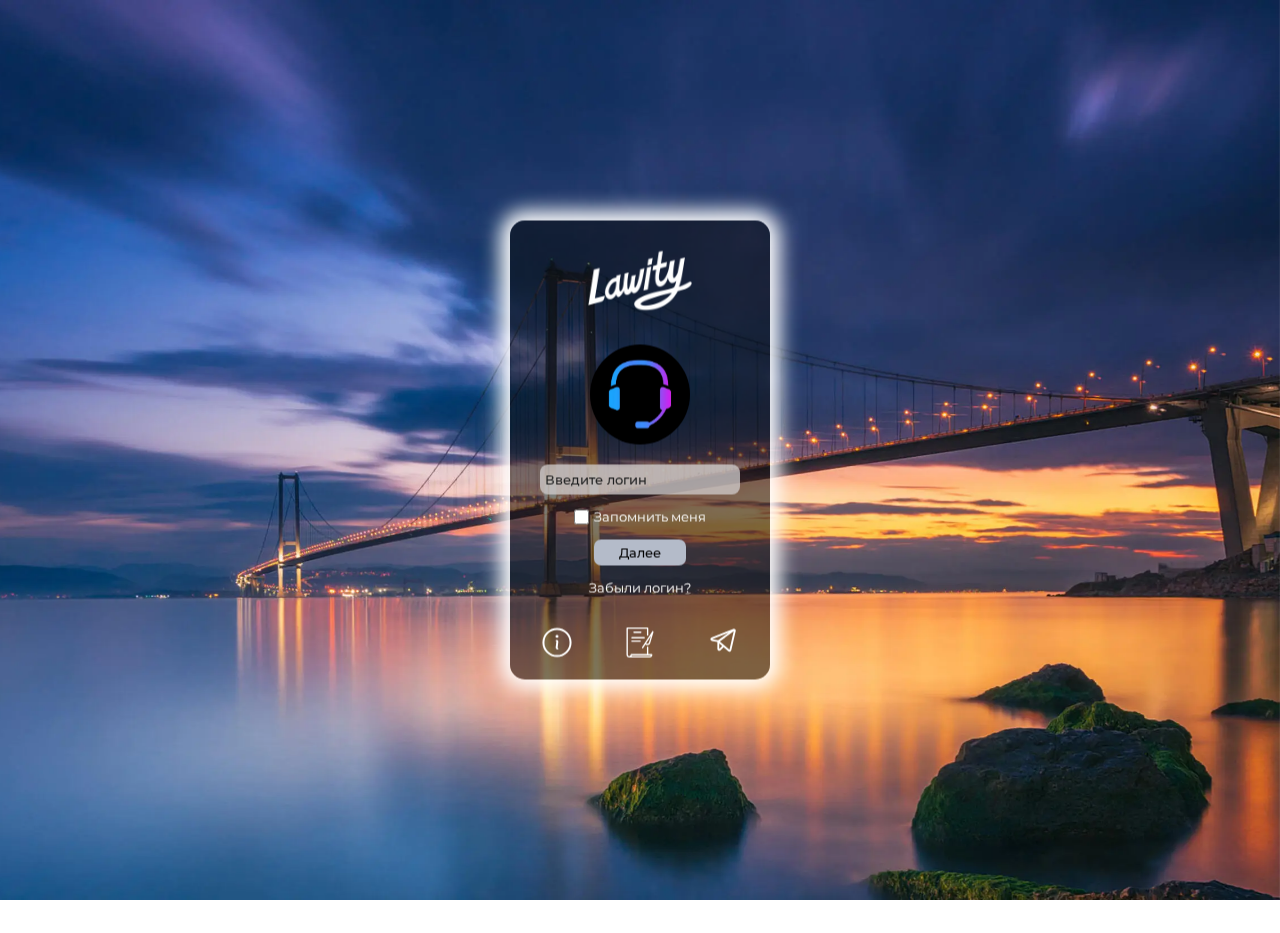
<file: index.html>
<!DOCTYPE html>
<html lang="en">
<head>
    <meta charset="UTF-8">
    <meta http-equiv="X-UA-Compatible" content="IE=edge">
    <meta name="viewport" content="width=device-width, initial-scale=1.0">
    <link rel="stylesheet" href="master.css">  
    <link rel="stylesheet" type="text/css" href="./slick/slick.css">
    <title>Document</title>
</head>
<body>

   <section class="background-cover slick">
        <div class="slide slide--1"></div>

        <div class="slide slide--2"></div>

        <div class="slide slide--3"></div>

        <div class="slide slide--4"></div>

        <div class="slide slide--5"></div>

        <div class="slide slide--6"></div>

        <div class="slide slide--7"></div>
    </section>
    <div class="cont">
        <div class="flip-container">
            <div class="flipper">
                <form action="" method="post" class="form"></form>
                    <div class="front">
                        <div class="logo"><img src="img/top_logolawity4.png" alt=""></div>
                        <img src="img/ava2.jpg" alt="" class="avatar">
                        <div class="input">
                            <input class="input__text" type="text" placeholder="Введите логин">
                            <label class="chackbox"><input type="checkbox" name="" id=""> Запомнить меня</label>
                            <input class="input__button button" type="button" value="Далее">
                            <div class="question">Забыли логин?</div>
                        </div> 
                        <div class="info">
                            <img class="contacts"  src="img/info_circle_outline_icon_175539.svg" alt="contacts" srcset="">
                            <img class="dogovor" src="img/dogovor.svg" alt="dogovor" srcset="">
                            <a target="_blank" href="https://t.me/mplawity"><img class="telegram" src="img/telega.svg" alt="telegram" srcset=""></a>                    
                        </div> 
                    </div>
                    <div class="back">
                        <div class="logo"><img src="img/top_logolawity4.png" alt=""></div>
                        <img src="img/ava.jpg" alt="" class="avatar">
                        <div class="hello">Привет, <b>Admin</b></div>
                        <div class="input">
                            <input class="input__text" type="password" placeholder="Введите пароль">
                            <span><input class="input__button exit" type="button" value="&#9001;"> <input type="submit" value="&#9002;" name="send"></span>
                            <div class="question">Забыли пароль?</div>
                        </div> 
                        <div class="info">
                            <img class="contacts" src="img/info_circle_outline_icon_175539.svg" alt="contacts" srcset="">
                            <img class="dogovor" src="img/dogovor.svg" alt="dogovor" srcset="">
                            <a target="_blank" href="https://t.me/mplawity"><img class="telegram" src="img/telega.svg" alt="telegram" srcset=""></a>           
                        </div> 
                    </div>
                </form>
            </div>                       
        </div>   
    </div>
     <div class="contacts__modal">
           <div class="contacts__info">           
                <a href="https://t.me/lawityhelpdeskbot">
                    <svg xmlns="http://www.w3.org/2000/svg" data-name="Layer 1" viewBox="0 0 24 24" width="24"
                        height="24">
                        <path d="M22.26465,2.42773a2.04837,2.04837,0,0,0-2.07813-.32421L2.26562,9.33887a2.043,2.043,0,0,0,.1045,3.81836l3.625,1.26074,2.0205,6.68164A.998.998,0,0,0,8.134,21.352c.00775.012.01868.02093.02692.03259a.98844.98844,0,0,0,.21143.21576c.02307.01758.04516.03406.06982.04968a.98592.98592,0,0,0,.31073.13611l.01184.001.00671.00287a1.02183,1.02183,0,0,0,.20215.02051c.00653,0,.01233-.00312.0188-.00324a.99255.99255,0,0,0,.30109-.05231c.02258-.00769.04193-.02056.06384-.02984a.9931.9931,0,0,0,.20429-.11456,250.75993,250.75993,0,0,1,.15222-.12818L12.416,18.499l4.03027,3.12207a2.02322,2.02322,0,0,0,1.24121.42676A2.05413,2.05413,0,0,0,19.69531,20.415L22.958,4.39844A2.02966,2.02966,0,0,0,22.26465,2.42773ZM9.37012,14.73633a.99357.99357,0,0,0-.27246.50586l-.30951,1.504-.78406-2.59307,4.06525-2.11695ZM17.67188,20.04l-4.7627-3.68945a1.00134,1.00134,0,0,0-1.35352.11914l-.86541.9552.30584-1.48645,7.083-7.083a.99975.99975,0,0,0-1.16894-1.59375L6.74487,12.55432,3.02051,11.19141,20.999,3.999Z"
                            fill="#8d9498" class="color000 svgShape"></path>
                    </svg>
                    <span>Тех поддержка</span>
                </a>
                <a href="tel:+74957774205">
                    <svg xmlns="http://www.w3.org/2000/svg" viewBox="0 0 16 16" width="24" height="24">
                        <path fill="#8d9498"
                            d="M12.2 10c-1.1-.1-1.7 1.4-2.5 1.8C8.4 12.5 6 10 6 10S3.5 7.6 4.1 6.3c.5-.8 2-1.4 1.9-2.5-.1-1-2.3-4.6-3.4-3.6C.2 2.4 0 3.3 0 5.1c-.1 3.1 3.9 7 3.9 7 .4.4 3.9 4 7 3.9 1.8 0 2.7-.2 4.9-2.6 1-1.1-2.5-3.3-3.6-3.4z"
                            class="color444 svgShape"></path>
                    </svg>
                    <span>+7(495)777-42-05</span>
                </a>

                <a href="mailto:marketplace@lawity.ru">
                    <svg xmlns="http://www.w3.org/2000/svg" viewBox="0 0 24 24" width="24" height="24">
                        <path d="M20 4H4c-1.1 0-1.99.9-1.99 2L2 18c0 1.1.9 2 2 2h16c1.1 0 2-.9 2-2V6c0-1.1-.9-2-2-2zm-1 14H5c-.55 0-1-.45-1-1V8l6.94 4.34c.65.41 1.47.41 2.12 0L20 8v9c0 .55-.45 1-1 1zm-7-7L4 6h16l-8 5z"
                            fill="#8d9498" class="color000 svgShape"></path>
                    </svg>
                    <span>marketplace@lawity.ru</span>
                </a>
            </div>  
        <div class="contacts__info-adress">© 2020 - CRM-система представляется в пользование по договору оферты
            Данная система разработана Маркетплейсом Рекламы и CRM систем "Lawity" Любое использование материалов Сайта из защищенных разделов Сайта, а также из всех его подразделов посредством воспроизведения в какой-либо форме, каким-либо способом запрещается, защищены законодательством об авторских правах, являясь интеллектуальной собственностью ИП Васильева М.В. (ОГРНИП: 318502700081368)140185, Московская область, г. Жуковский,л., Амет-хан Султана, д. 7А</div>         
    </div>
    <div class="contacts__modal-mobile">
        <div class="contacts__modal-close">
            <img src="img/close.svg" alt="close" srcset="">
        </div> 
        <div class="contacts__mobile">
            <div class="contacts__info-mobile">           
                <a href="https://t.me/lawityhelpdeskbot">
                    <svg xmlns="http://www.w3.org/2000/svg" data-name="Layer 1" viewBox="0 0 24 24" width="24"
                        height="24">
                        <path d="M22.26465,2.42773a2.04837,2.04837,0,0,0-2.07813-.32421L2.26562,9.33887a2.043,2.043,0,0,0,.1045,3.81836l3.625,1.26074,2.0205,6.68164A.998.998,0,0,0,8.134,21.352c.00775.012.01868.02093.02692.03259a.98844.98844,0,0,0,.21143.21576c.02307.01758.04516.03406.06982.04968a.98592.98592,0,0,0,.31073.13611l.01184.001.00671.00287a1.02183,1.02183,0,0,0,.20215.02051c.00653,0,.01233-.00312.0188-.00324a.99255.99255,0,0,0,.30109-.05231c.02258-.00769.04193-.02056.06384-.02984a.9931.9931,0,0,0,.20429-.11456,250.75993,250.75993,0,0,1,.15222-.12818L12.416,18.499l4.03027,3.12207a2.02322,2.02322,0,0,0,1.24121.42676A2.05413,2.05413,0,0,0,19.69531,20.415L22.958,4.39844A2.02966,2.02966,0,0,0,22.26465,2.42773ZM9.37012,14.73633a.99357.99357,0,0,0-.27246.50586l-.30951,1.504-.78406-2.59307,4.06525-2.11695ZM17.67188,20.04l-4.7627-3.68945a1.00134,1.00134,0,0,0-1.35352.11914l-.86541.9552.30584-1.48645,7.083-7.083a.99975.99975,0,0,0-1.16894-1.59375L6.74487,12.55432,3.02051,11.19141,20.999,3.999Z"
                            fill="#8d9498" class="color000 svgShape"></path>
                    </svg>
                    <span>Тех поддержка</span>
                </a>
                <a href="tel:+74957774205">
                    <svg xmlns="http://www.w3.org/2000/svg" viewBox="0 0 16 16" width="24" height="24">
                        <path fill="#8d9498"
                            d="M12.2 10c-1.1-.1-1.7 1.4-2.5 1.8C8.4 12.5 6 10 6 10S3.5 7.6 4.1 6.3c.5-.8 2-1.4 1.9-2.5-.1-1-2.3-4.6-3.4-3.6C.2 2.4 0 3.3 0 5.1c-.1 3.1 3.9 7 3.9 7 .4.4 3.9 4 7 3.9 1.8 0 2.7-.2 4.9-2.6 1-1.1-2.5-3.3-3.6-3.4z"
                            class="color444 svgShape"></path>
                    </svg>
                    <span>+7(495)777-42-05</span>
                </a>

                <a href="mailto:marketplace@lawity.ru">
                    <svg xmlns="http://www.w3.org/2000/svg" viewBox="0 0 24 24" width="24" height="24">
                        <path d="M20 4H4c-1.1 0-1.99.9-1.99 2L2 18c0 1.1.9 2 2 2h16c1.1 0 2-.9 2-2V6c0-1.1-.9-2-2-2zm-1 14H5c-.55 0-1-.45-1-1V8l6.94 4.34c.65.41 1.47.41 2.12 0L20 8v9c0 .55-.45 1-1 1zm-7-7L4 6h16l-8 5z"
                            fill="#8d9498" class="color000 svgShape"></path>
                    </svg>
                    <span>marketplace@lawity.ru</span>
                </a>
            </div>  
            <div class="contacts__info-adress contacts__adress-mobile">
                © 2020 - CRM-система представляется в пользование по договору оферты
            Данная система разработана Маркетплейсом Рекламы и CRM систем "Lawity" Любое использование материалов Сайта из защищенных разделов Сайта, а также из всех его подразделов посредством воспроизведения в какой-либо форме, каким-либо способом запрещается, защищены законодательством об авторских правах, являясь интеллектуальной собственностью ИП Васильева М.В. (ОГРНИП: 318502700081368)140185, Московская область, г. Жуковский,л., Амет-хан Султана, д. 7А
            </div>  
        </div>
              
    </div>
    <script src="https://code.jquery.com/jquery-2.2.0.min.js" type="text/javascript"></script>
    <script src="./slick/slick.js" type="text/javascript" charset="utf-8"></script>
    <script>
        let flipper = document.querySelector('.flipper');
        document.addEventListener('click', function(e) {
            if (e.target.classList.contains('button')) {
                flipper.style.transform = "rotateY(180deg)"; 
            }
            if (e.target.classList.contains('exit')) {
                flipper.style.transform = "rotateY(0deg)"; 
            }
        });

        const contacts__modal = document.querySelector('.contacts__modal');
        const contacts__modal_mobile = document.querySelector('.contacts__modal-mobile');
        const contacts__modal_close= document.querySelector('.contacts__modal-close');
        const contacts = document.querySelectorAll(".contacts");
        for (let i = 0; i < contacts.length; i++) {
            contacts[i].onclick = ()=>{
                console.log(1)
                if(contacts__modal.classList.contains("active__modal")){
                        contacts__modal.style.transform = "scale(0)";
                        contacts__modal.classList.remove("active__modal");
                }else{
                        contacts__modal.style.transform = "scale(1)";
                        contacts__modal.classList.add("active__modal");
                    }
            }
        }
        
        document.onclick = (e)=>{
            if (e.target.className != "contacts") {             
                    if(contacts__modal.style.transform = "scale(1)"){
                        contacts__modal.style.transform = "scale(0)";
                        contacts__modal.classList.remove("active__modal");
                    }                 
            }         
        }
        if (screen.width < 415) {
            for (let i = 0; i < contacts.length; i++) {
            contacts[i].onclick = ()=>{
                contacts__modal_mobile.classList.add("showAnimationModal");
                setTimeout(() => contacts__modal_mobile.classList.remove('showAnimationModal'), 500); 
                contacts__modal_mobile.style.display = 'block';
            }
            }
        }
        contacts__modal_close.onclick = () =>{
            contacts__modal_mobile.classList.add("hideAnimationModal");
            setTimeout(() => contacts__modal_mobile.classList.remove('hideAnimationModal'), 500); 
            setTimeout(() => contacts__modal_mobile.style.display = 'none', 300);
        }

        let slidesNumber = $('.slick').children().length;// get the number of slides
        $( document ).ready(function() {
            $('.slick').slick({
                    autoplay:true,
                    initialSlide: Math.floor(Math.random() * slidesNumber),
                    autoplaySpeed:7000,
                    speed:2000,
                    arrows:false,
                    fade:true,
                    infinite:true,
                    mobileFirst:true,
                    pauseOnFocus:false,
                    pauseOnHover:false,
                    swipe:false,
                    TouchMove:false,
                })
        });
    </script>
</body>
</html>
</file>
<file: master.css>
@import url('https://fonts.googleapis.com/css2?family=Montserrat:wght@400;500&display=swap');
:root{
    --ffMontserrat: 'Montserrat', sans-serif;
}
*{
    margin: 0;
    padding: 0;
    box-sizing: border-box;
}
body{
    position: relative;
    max-width: 100%;
    overflow:hidden;
}
.cont{
    width: 100%;
    height: 100vh;
    background-size: cover;
    background-position: center;
    display: grid;
    justify-items: center;
    align-items: center;
    -webkit-transition:  background 0.3s;
    -moz-transition:  background 0.3s;
    -o-transition: background 0.3s;
    transition: background 0.3s;
    position: absolute;
    top: 0;
    left: 0;
}
.slide {
    height: 100vh;
    background-position: center center;
    background-repeat: no-repeat;
    background-size: cover;
    background-image: url(img/back_1.webp);
  }
  .slide--1{
    background-image: url(img/back_1.webp);
  }
  .slide--2{
    background-image: url(img/back_2.webp);
  }
  .slide--3{
    background-image: url(img/back_3.webp);
  }
form{
    color: white;
}
.logo img{
   max-width: 200px;
}
.avatar{
    width: 100px;
    height: 100px;
    margin: 20px 0;
    border-radius: 50px;
    object-fit: cover;
}
.hello{
    font-family: var(--ffMontserrat);
    padding-bottom: 15px;
}
.input{
    display: flex;
    flex-direction: column;
    align-items: center;
    gap: 15px;
    font-family: var(--ffMontserrat);
    font-size: .8rem;  
}
.input__text{
    width: 200px;
    height: 30px;
    outline: none;
    border-radius: 8px;
    padding: 5px;
    border: none;
    background: rgba(208, 204, 204, 0.752);
    font-family: var(--ffMontserrat);
    font-weight: 500;
}
.input__text::placeholder{
    color: rgb(30, 31, 32);
    font-family: var(--ffMontserrat);
    font-weight: 500;
}
.input__text:focus{
    box-shadow: 0 0 10px 1px white;
}
.input__text:hover{
    box-shadow: 0 0 10px 1px white;
}
.input__button{
    padding: 5px 25px;
    cursor: pointer; 
    border: none;
    outline: none;
    font-family: var(--ffMontserrat);
    font-weight: 500;
    border-radius: 7px;
    background: rgb(180, 187, 201);
}
.input__button:hover{
    background: radial-gradient(rgb(133, 141, 177),rgb(112, 111, 111));
}

.input input[type='checkbox']{
    width: 15px;
    height: 15px;
    border: none;
}
.chackbox{
    display: flex;
    gap: 5px;
}
.question{
    cursor: pointer;
}
.flip-container {
	perspective: 1000px;
    /* margin-top: 50px; */
    /* display: flex;
    flex-direction: column;
    justify-content: center;
    align-items: center; */
}
.flip-container, .front, .back {
	width: 260px;
}

.flipper {   
	transition: 0.6s;
	transform-style: preserve-3d;
	position: relative;  
    height: 100vh; 
}

.front, .back {   
	backface-visibility: hidden;
	position: absolute;
    top: 50%; 
    transform: translateY(-50%);
    color: white;
    background: rgba(9, 9, 9, 0.525);
    box-shadow: 0 0 20px 10px white;
    border-radius: 10px;
    height: auto;
}
.front {
    z-index: 2;
    display: flex;
    flex-direction: column;
    align-items: center;
    justify-content: start;  
    border-radius: 15px;
    padding: 20px 0;
}
.back {
    z-index: 1;
    padding: 20px 0;
	transform:translateY(-50%) rotateY(180deg);
    display: grid;
    align-items: center;
    justify-items: center;
}
.input input[type='submit']{
    padding: 0px 15px 3px 15px;
    cursor: pointer; 
    border: none;
    outline: none;
    font-family: var(--ffMontserrat);
    font-weight: 500;
    border-radius: 7px;
    background: rgb(180, 187, 201);
    font-size: 1.2rem;
}
.input input[type='submit']:hover{
    background: radial-gradient(rgb(133, 141, 177),rgb(112, 111, 111));
}
.exit{
    padding: 0px 15px 3px 15px;
    font-size: 1.2rem;
}
.input span{
    display: flex;
    gap: 20px;
}
.info{
    display: flex;
    justify-content: space-around;
    align-items: center;
    gap: 30px;
    padding: 30px 20px 0 20px;
    border-radius: 10px;
    width: 100%;
}
.info img{
    width: 30px;
    height: 30px;
    cursor: pointer;
}
.info img:hover{
    transform: scale(1.2);
}
.contacts__modal{
    width: 100vw;
    height: fit-content;
    border-radius: 10px;
    box-shadow: 0 0 20px 10px white;
    background: rgba(9, 9, 9, 0.525);
    padding: 15px 10px;
    font-family: var(--ffMontserrat);
    color: white;
    text-align: center;
    font-size: .8rem;
    transform: scale(0);
    transition: 0.7s;
    margin-top: -100px;
}
@media (max-width:415px) {
    .contacts__modal{
        margin-top: -130px;
    }
}
.contacts__modal a{
    color: white;
    text-decoration: none;
}
.contacts__info{
    display: flex;
    justify-content: space-around;
    align-items: center;
    margin-bottom: 15px;
}
.contacts__info a{
    display: flex;
    align-items: center;
    justify-content: center;
    gap: 5px;
}
.contacts__modal-mobile{
    display: none;
    width: 100%;
    height: 100%;
    position: fixed;
    top: 0;
    left: 0;
    background: black;
    opacity: 0.96;
    z-index: 1000;
    overflow: scroll;
}
.showAnimationModal {
    animation: showModal 0.5s;
  }
.hideAnimationModal {
    animation: hideModal 0.5s;
  }
@keyframes showModal {
    to {
      left: 0;
    }
    from {
      left: -430px;
    }
  }
@keyframes hideModal {
    to {
      left: -430px;
    }
    from {
      left: 0;
    }
  }
.contacts__modal-close {
    display: flex;
    justify-content: flex-end;
    padding: 20px;
}
.contacts__modal-close img{
    width: 40px;
    height: 40px;
}
.contacts__mobile{
    display: flex;
    height: auto;
    flex-direction: column;
    justify-content: space-between;
    height: 70vh;
}
.contacts__info-mobile{
    margin: 40px 0;
    display: flex;
    flex-direction: column;
    justify-content: center;
    align-items: center;
    gap: 30px;
    font-family: var(--ffMontserrat);
    
}
.contacts__info-mobile a{
    color: aliceblue;
    text-decoration: none;
    display: flex;
    flex-direction: column;
    justify-content: center;
    align-items: center;
    gap: 8px;
    font-size: 18px;
}
.contacts__adress-mobile{
    text-align: center;
    line-height: 1.4;
    color: aliceblue;
    font-family: var(--ffMontserrat);
    margin-top: 20vh;
    padding: 20px;
}
</file>
